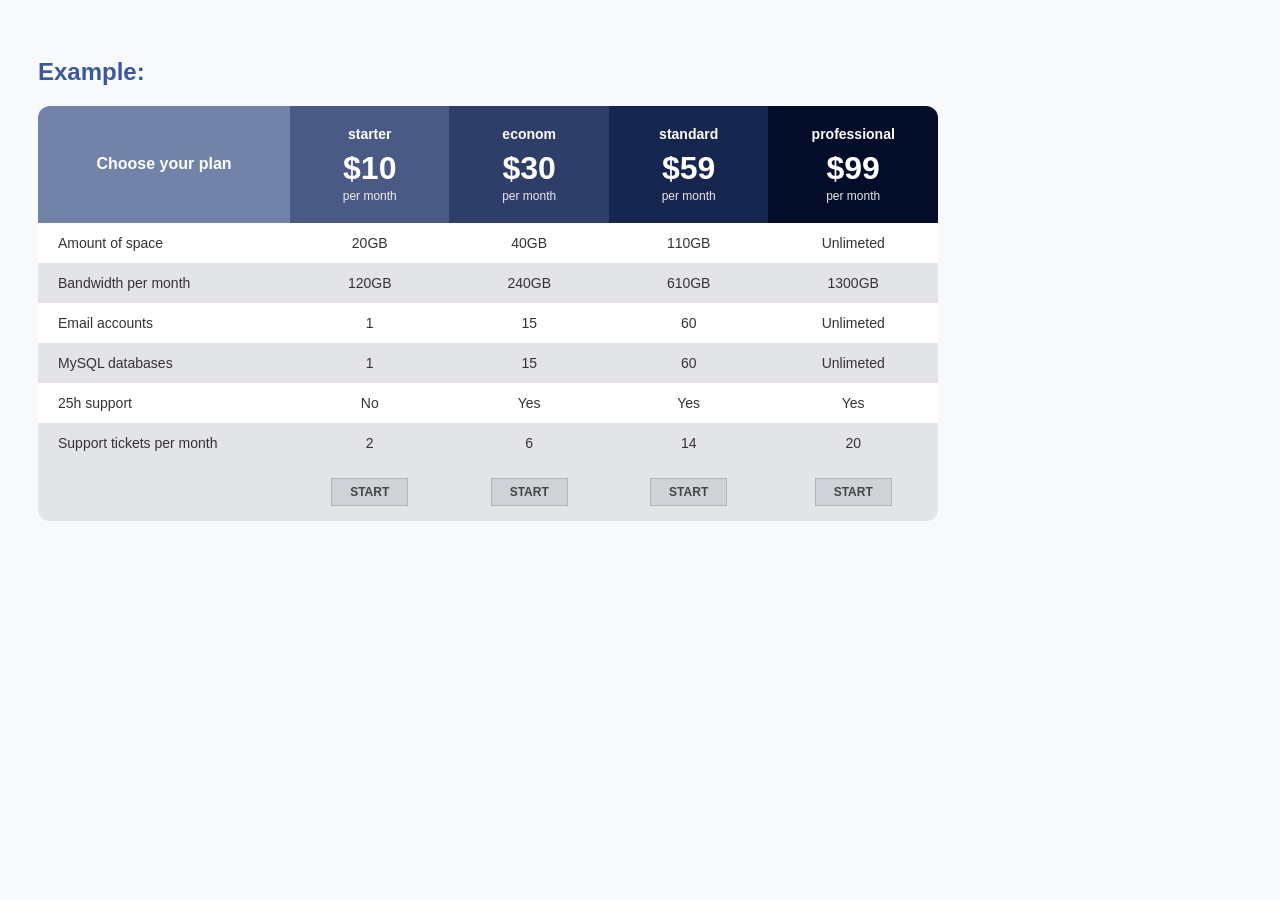
<file: index.html>
<!DOCTYPE html>
<html lang="en">
<head>
    <meta charset="UTF-8">
    <meta name="viewport" content="width=device-width, initial-scale=1.0">
    <title>TAb-1</title>
    <style>
  body 
  {
      font-family: Arial, sans-serif;
      padding: 30px;
      background-color: #f8f9fa;
    }
    h2 
    {
      color: #3b5998;
      font-size: 24px;
      margin-bottom: 20px;
    }
    .table-container 
    {
      width: 100%;
      max-width: 900px;
      border-radius: 12px;
      overflow: hidden;
    }
    table 
    {
      width: 100%;
      border-collapse: collapse;
      font-size: 14px;
    }
    th 
    {
      color: white;
      padding: 20px 10px;
      text-align: center;
      font-weight: normal;
    }
    th.col-title 
    { 
        background-color: #7282a8;
         width: 28%;
        font-weight: bold;
        font-size: 16px; 
    }
    th.col-starter 
    {
         background-color: #4a5a84; 
    }
    th.col-econom 
    { 
        background-color: #2e3e68; 
    }
    th.col-standard 
    { 
        background-color: #17264e; 
    }
    th.col-professional 
    {
         background-color: #030d2a;
    }
    .plan-title 
    {
      font-weight: bold;
      margin-bottom: 10px;
    }
    .price 
    {
      font-size: 32px;
      font-weight: bold;
      line-height: 1;
      margin-bottom: 5px;
    }
    .period 
    {
      font-size: 12px;
      opacity: 0.9;
    }
    tbody tr:nth-child(odd) 
    {
      background-color: #ffffff;
    }
    tbody tr:nth-child(even)
    {
      background-color: #e2e4e8;
    }
    td
    {
      padding: 12px 15px;
      text-align: center;
      color: #333;
    }
    td:first-child 
    {
      text-align: left;
      padding-left: 20px;
    }
    tfoot tr 
    {
      background-color: #e2e4e8;
    }
    tfoot td 
    {
      padding: 15px 10px;
    }
    button 
    {
      background-color: #cfd3d8;
      border: 1px solid #b0b5bd;
      padding: 6px 18px;
      font-size: 12px;
      color: #444;
      font-weight: bold;
      cursor: pointer;
    }
  </style>
</head>
<body>
  <h2>Example:</h2>
  <div class="table-container">
    <table>
      <thead>
        <tr>
          <th class="col-title">Choose your plan</th>
          <th class="col-starter">
            <div class="plan-title">starter</div>
            <div class="price">$10</div>
            <div class="period">per month</div>
          </th>
          <th class="col-econom">
            <div class="plan-title">econom</div>
            <div class="price">$30</div>
            <div class="period">per month</div>
          </th>
          <th class="col-standard">
            <div class="plan-title">standard</div>
            <div class="price">$59</div>
            <div class="period">per month</div>
          </th>
          <th class="col-professional">
            <div class="plan-title">professional</div>
            <div class="price">$99</div>
            <div class="period">per month</div>
          </th>
        </tr>
      </thead>
      <tbody>
        <tr>
          <td>Amount of space</td>
          <td>20GB</td>
          <td>40GB</td>
          <td>110GB</td>
          <td>Unlimeted</td>
        </tr>
        <tr>
          <td>Bandwidth per month</td>
          <td>120GB</td>
          <td>240GB</td>
          <td>610GB</td>
          <td>1300GB</td>
        </tr>
        <tr>
          <td>Email accounts</td>
          <td>1</td>
          <td>15</td>
          <td>60</td>
          <td>Unlimeted</td>
        </tr>
        <tr>
          <td>MySQL databases</td>
          <td>1</td>
          <td>15</td>
          <td>60</td>
          <td>Unlimeted</td>
        </tr>
        <tr>
          <td>25h support</td>
          <td>No</td>
          <td>Yes</td>
          <td>Yes</td>
          <td>Yes</td>
        </tr>
        <tr>
          <td>Support tickets per month</td>
          <td>2</td>
          <td>6</td>
          <td>14</td>
          <td>20</td>
        </tr>
      </tbody>
      <tfoot>
        <tr>
          <td></td>
          <td><button>START</button></td>
          <td><button>START</button></td>
          <td><button>START</button></td>
          <td><button>START</button></td>
        </tr>
      </tfoot>
    </table>
  </div>

</body>
</html>
</head>
</html>
</file>
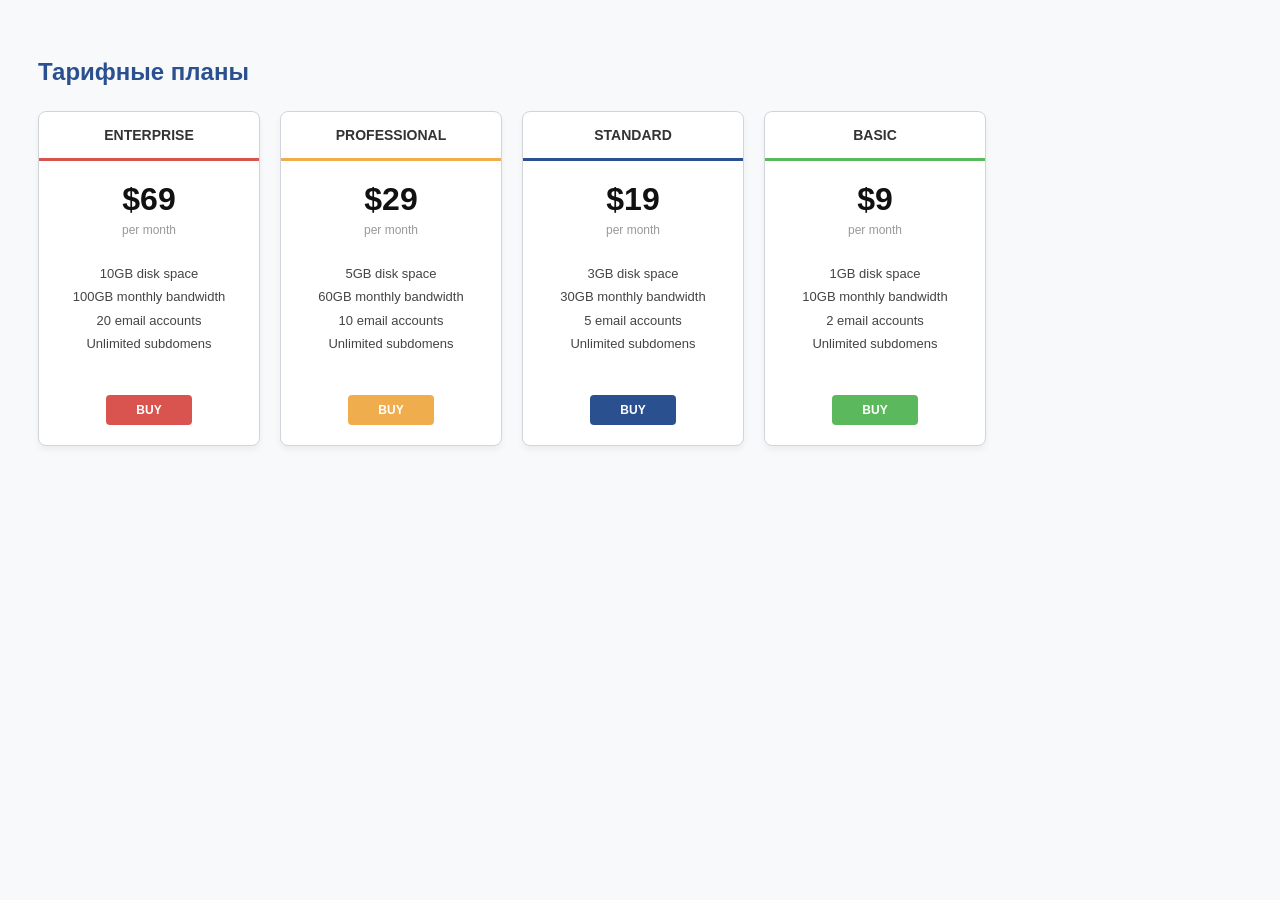
<file: index1.html>
<!DOCTYPE html>
<html lang="en">
<head>
    <meta charset="UTF-8">
    <meta name="viewport" content="width=device-width, initial-scale=1.0">
    <link rel="stylesheet" href="style.css">
    <title>Document</title>
    <style>
    body 
    {
      font-family: Arial, sans-serif;
      background-color: #f8f9fa;
      padding: 30px;
    }
    h2 
    {
      color: #2b508f;
      font-size: 24px;
      margin-bottom: 25px;
    }
    .pricing-grid
    {
      display: flex;
      gap: 20px;
      max-width: 1000px;
    }
    .card
    {
      background: #ffffff;
      border: 1px solid #d1d5db;
      border-radius: 8px;
      width: 220px;
      text-align: center;
      box-shadow: 0 4px 6px rgba(0, 0, 0, 0.05);
      overflow: hidden;
      display: flex;
      flex-direction: column;
      justify-content: space-between;
    }
    .card-header
    {
      padding: 15px 10px;
      font-weight: bold;
      font-size: 14px;
      color: #333333;
      border-bottom: 3px solid;
    }
    .card-enterprise .card-header
    {
        border-color: #d9534f; 
    }
    .card-professional .card-header
    { 
        border-color: #f0ad4e; 
    }
    .card-standard .card-header 
    { 
        border-color: #2b508f;
    }
    .card-basic .card-header 
    { 
        border-color: #5cb85c;
    }
    .card-body 
    {
      padding: 20px 10px;
      flex-grow: 1;
    }
    .price 
    {
      font-size: 32px;
      font-weight: bold;
      color: #111111;
      margin-bottom: 5px;
    }
    .period 
    {
      font-size: 12px;
      color: #999999;
      margin-bottom: 25px;
    }
    .features 
    {
      list-style: none;
      padding: 0;
      margin: 0;
      font-size: 13px;
      color: #444444;
      line-height: 1.8;
    }
    .card-footer 
    {
      padding: 20px 10px;
    }
    .btn 
    {
      color: white;
      border: none;
      padding: 8px 30px;
      font-size: 12px;
      font-weight: bold;
      border-radius: 4px;
      cursor: pointer;
    }
    .card-enterprise .btn 
    {
     background-color: #d9534f;
    }
    .card-professional .btn
    { 
        background-color: #f0ad4e;
    }
    .card-standard .btn 
    { 
        background-color: #2b508f;
    }
    .card-basic .btn 
    {
        background-color: #5cb85c;
    }
  </style>
</head>
<body>
  <h2>Тарифные планы</h2>
  <div class="pricing-grid">
    <div class="card card-enterprise">
      <div>
        <div class="card-header">ENTERPRISE</div>
        <div class="card-body">
          <div class="price">$69</div>
          <div class="period">per month</div>
          <ul class="features">
            <li>10GB disk space</li>
            <li>100GB monthly bandwidth</li>
            <li>20 email accounts</li>
            <li>Unlimited subdomens</li>
          </ul>
        </div>
      </div>
      <div class="card-footer">
        <button class="btn">BUY</button>
      </div>
    </div>

    <div class="card card-professional">
      <div>
        <div class="card-header">PROFESSIONAL</div>
        <div class="card-body">
          <div class="price">$29</div>
          <div class="period">per month</div>
          <ul class="features">
            <li>5GB disk space</li>
            <li>60GB monthly bandwidth</li>
            <li>10 email accounts</li>
            <li>Unlimited subdomens</li>
          </ul>
        </div>
      </div>
      <div class="card-footer">
        <button class="btn">BUY</button>
      </div>
    </div>

    <div class="card card-standard">
      <div>
        <div class="card-header">STANDARD</div>
        <div class="card-body">
          <div class="price">$19</div>
          <div class="period">per month</div>
          <ul class="features">
            <li>3GB disk space</li>
            <li>30GB monthly bandwidth</li>
            <li>5 email accounts</li>
            <li>Unlimited subdomens</li>
          </ul>
        </div>
      </div>
      <div class="card-footer">
        <button class="btn">BUY</button>
      </div>
    </div>

    <div class="card card-basic">
      <div>
        <div class="card-header">BASIC</div>
        <div class="card-body">
          <div class="price">$9</div>
          <div class="period">per month</div>
          <ul class="features">
            <li>1GB disk space</li>
            <li>10GB monthly bandwidth</li>
            <li>2 email accounts</li>
            <li>Unlimited subdomens</li>
          </ul>
        </div>
      </div>
      <div class="card-footer">
        <button class="btn">BUY</button>
      </div>
    </div>

  </div>

</body>
</html>
</file>
<file: style.css>
body
{
  font-family: Arial, sans-serif;
  background-color: #f8f9fa;
  padding: 30px;
}
h2
{
  color: #2b508f;
  font-size: 24px;
  margin-bottom: 25px;
}
.pricing-grid
{
  display: flex;
  gap: 20px;
  max-width: 1000px;
}

.card
{
  background: #ffffff;
  border: 1px solid #d1d5db;
  border-radius: 8px;
  width: 220px;
  text-align: center;
  box-shadow: 0 4px 6px rgba(0, 0, 0, 0.05);
  overflow: hidden;
  display: flex;
  flex-direction: column;
  justify-content: space-between;
  transition: transform 0.3s ease, box-shadow 0.3s ease;
}
.card:hover
{
  transform: translateY(-8px);
  box-shadow: 0 12px 20px rgba(0, 0, 0, 0.12);
}
.card-header
{
  padding: 15px 10px;
  font-weight: bold;
  font-size: 14px;
  color: #333333;
  border-bottom: 3px solid;
}
.card-enterprise .card-header
{
  border-color: #d9534f; 
}
.card-professional .card-header
{ 
  border-color: #f0ad4e; 
}
.card-standard .card-header
{ 
  border-color: #2b508f;
}
.card-basic .card-header
{ 
  border-color: #5cb85c;
}
.card-body
{
  padding: 20px 10px;
  flex-grow: 1;
}
.price
{
  font-size: 32px;
  font-weight: bold;
  color: #111111;
  margin-bottom: 5px;
}
.period
{
  font-size: 12px;
  color: #999999;
  margin-bottom: 25px;
}
.features
{
  list-style: none;
  padding: 0;
  margin: 0;
  font-size: 13px;
  color: #444444;
  line-height: 1.8;
}
.card-footer
{
  padding: 20px 10px;
}
.btn
{
  color: white;
  border: none;
  padding: 8px 30px;
  font-size: 12px;
  font-weight: bold;
  border-radius: 4px;
  cursor: pointer;
  transition: opacity 0.2s ease;
}
.btn:hover
{
  opacity: 0.85;
}
.card-enterprise .btn
{
  background-color: #d9534f;
}
.card-professional .btn
{ 
  background-color: #f0ad4e;
}
.card-standard .btn 
{ 
  background-color: #2b508f;
}
.card-basic .btn
{
  background-color: #5cb85c;
}
</file>
